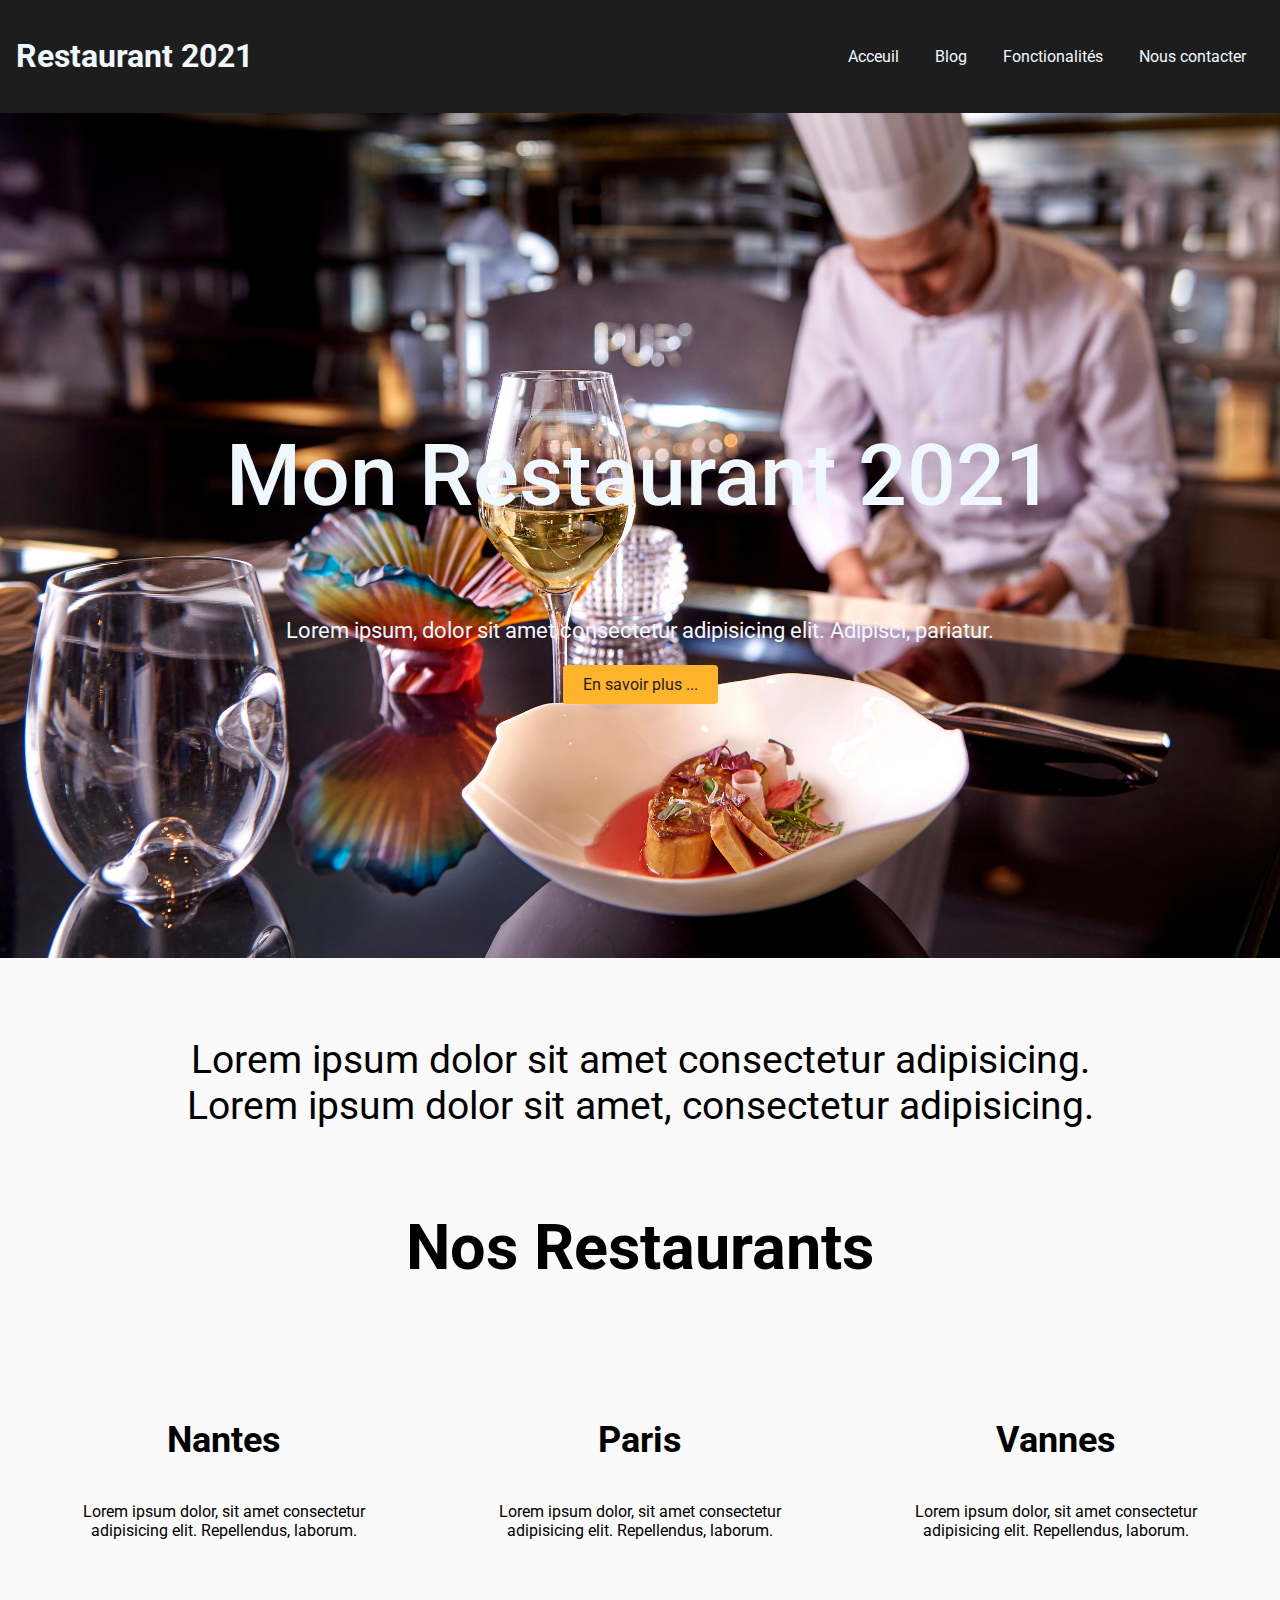
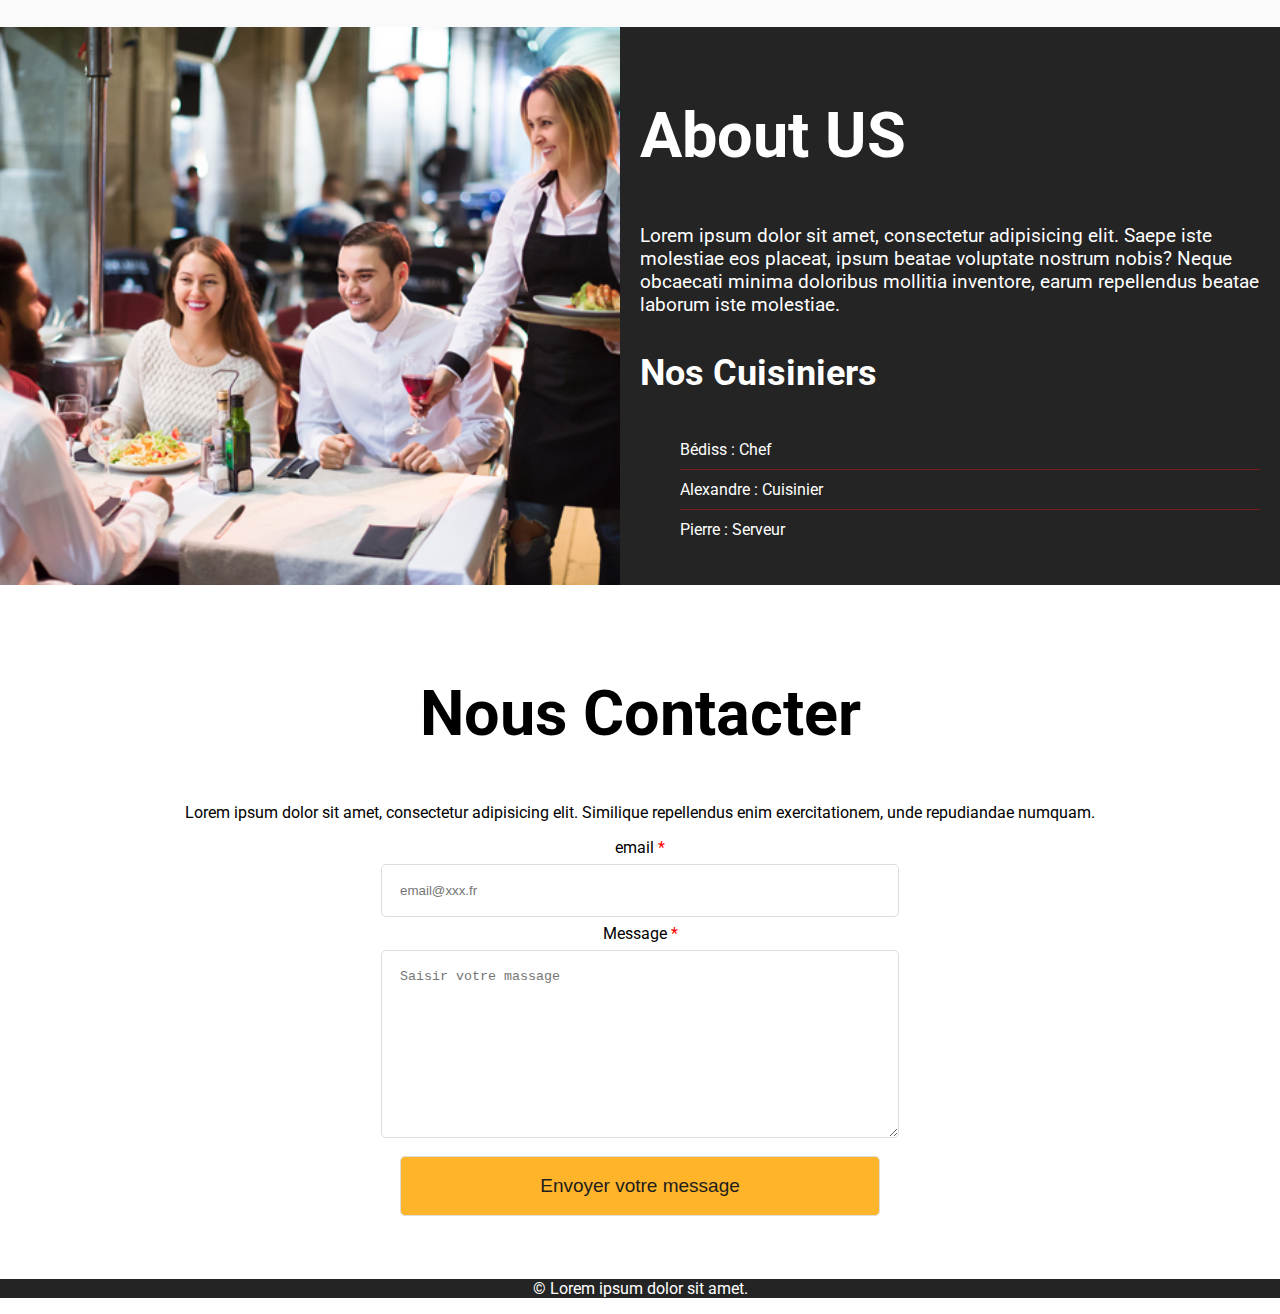
<file: index.html>
<!DOCTYPE html>
<html lang="en">
<head>
    <meta charset="UTF-8">
    <meta http-equiv="X-UA-Compatible" content="IE=edge">
    <meta name="viewport" content="width=device-width, initial-scale=1.0">
    <link rel="stylesheet" href="style.css">
    <link rel="stylesheet" media="sceen and (min-width : 476px) and (max-width:800px)" href="mobile_tablette.css">
    
    <title>Restaurant 2021</title>
</head>
<body>
    <!-- ============================== NAVBAR ============================== -->
    <nav class="navbar">
        <a href="#">
            <h1 class="logo_title"> Restaurant 2021</h1>
        </a>
        <ul>
            <li><a href="#"> Acceuil</a></li>
            <li><a href="#"> Blog</a></li>
            <li><a href="#"> Fonctionalités</a></li>
            <li><a href="#"> Nous contacter</a></li>
        </ul>
    </nav>



    <!-- ============================== HEADER ============================== -->

    <header class="header">
        <div class="header_content">
            <h1 class="header_0">
                Mon Restaurant 2021
            </h1>
            <p class="cta_catch"> Lorem ipsum, dolor sit amet consectetur adipisicing elit. Adipisci, pariatur.</p>
            <a href="#" class="btn btn_cta"> En savoir plus ...</a>
        </div>

    </header>

    <!-- ============================== Localisation ============================== -->
<section class="location_section center-text ptb1">
    <div class="container">
        <p class="location_section_top_text">
            Lorem ipsum dolor sit amet consectetur adipisicing.
            <br>
            Lorem ipsum dolor sit amet, consectetur adipisicing.
        </p>
        <h2 class="header_1">Nos Restaurants</h2>
        <div class="locations">
            <div class="location">
                <h3 class="header_2">Nantes </h3>
                <p class="location_text">Lorem ipsum dolor, sit amet consectetur adipisicing elit. Repellendus, laborum.</p>
            </div>
            <div class="location">
                <h3 class="header_2">Paris</h3>
                <p class="location_text">Lorem ipsum dolor, sit amet consectetur adipisicing elit. Repellendus, laborum.</p>
            </div>    
            <div class="location">
                <h3 class="header_2">Vannes</h3>
                <p class="location_text">Lorem ipsum dolor, sit amet consectetur adipisicing elit. Repellendus, laborum.</p>
            </div>
        </div>
    </div>
</section>

    <!-- ============================== About US ============================== -->
<section class="about_us">
    <div class="about_us_img"></div>
    <div class="about_us_content p_2">
        <h2 class="header_1">About US</h2>
        <p class="about_us_text ptb_2">
            Lorem ipsum dolor sit amet, consectetur adipisicing elit. 
            Saepe iste molestiae eos placeat, ipsum beatae voluptate nostrum nobis? 
            Neque obcaecati minima doloribus mollitia inventore, earum repellendus beatae
            laborum iste molestiae.
        </p>
        <h3 class="header_2">Nos cuisiniers</h3>
        <ul class="about_us_list ptb_3">
            <li> Bédiss : Chef</li>
            <li> Alexandre : Cuisinier</li>
            <li> Pierre : Serveur</li>
        </ul>
    </div>
</section>

    <!-- ============================== Contact  ============================== -->
<section class="contact center-text">
    <div class="contact_form p_1">
        <h2 class="header_1">Nous contacter</h2>
        <p class="contact_text ptb_2">
            Lorem ipsum dolor sit amet, consectetur adipisicing elit. 
            Similique repellendus enim exercitationem, unde repudiandae numquam.
        </p>
        <form >
            <div class="label_input_group">
                <label for="email">email <span class="input_required">*</span></label>
                <input type="email" name="email" id="email" placeholder="email@xxx.fr" required>
            </div>
            <div class="label_input_group">
                <label for="message">Message <span class="input_required">*</span></label>
                <textarea name="message" id="message" placeholder="Saisir votre massage" required
            name="" id="" cols="30" rows="10"></textarea>
            </div>
            <input type="submit" value="Envoyer votre message" class="btn btn_contact">


        </form>
    </div>

</section>

 <!-- ============================== Footer  ============================== -->
<footer class="main_footer center-text ptb_2">
    <div class="containier">
        <p>&copy Lorem ipsum dolor sit amet. </p>
    </div>
</footer>







</body>
</html>
</file>
<file: style.css>
@import url('https://fonts.googleapis.com/css2?family=Roboto:wght@300;400;700&display=swap');

/* Réinitiliser la page par défaut */
body{

    /* Paramètre par défaut */
    
    margin: 0px;
    padding: 0px;
    box-sizing: border-box;   /* pour que le calcul se fasse bien au niveau de nos boites */

    /* -------- */
    font-family: "Roboto", sans-serif;
}

a {
    text-decoration :none;      /*enlever les underline du a*/
}
/* ===================== Contrôler la Taille de nos élemensts ====================== */
        /* =========== Class Utilitaire =========== */

        /* Titre */
.header_0{
    font-size: 86px;
    font-weight: 500;
}

h1,h2,h3,h4,h5{ font-weight: 500px; text-transform: capitalize;}

.header_1{
    font-size: 63px;
}

.header_2{
    font-size: 36px;
}

.center-text{
    text-align: center;
}

.ptb1{ padding: 40px 0;}
.ptb2{ padding: 20px 0;}
.ptb3{ padding: 10px 0;}

.p_1{padding:40px}
.p_2{padding:20px}

.container {
    max-width: 1280px;
    margin: auto;/* centrer le contenu */
    overflow: hidden;   /* s'il y a du contenu qui dépasse */
}
    /* Bouton */
.btn{
    color: #1d1d1d;
    background-color:white;
    padding: 10px 20px;
    border-radius: 4px;
    cursor: pointer;
}


ul{
    list-style-type: none;
}


/* ============================== NAVBAR ============================== */
.navbar{
    display: flex;
    justify-content: space-between;
    background-color: #1d1d1d;
    padding: 16px;
}



.logo_title,.header , .navbar ul li a{
    color: aliceblue;
}

.navbar ul{
    display: flex;
    align-items: center;
    list-style-type: none;
}

.navbar ul li a{
    padding: 12px;
    margin: 6px;
}

.navbar ul li a:hover{
    color: #1d1d1d;
    background-color: #ffb42a;
    border-radius:4px ;
}

/* ============================== HEADER ==============================  */
.header{
    background: url("./img/Pur-Restaurant-Paris.jpg") no-repeat center center/cover;
    height: 93.9vh;
}

.header .header_content{
    background-color: black 0.65;
    height: 100%;
    display: flex;
    flex-direction:column;
    justify-content: center;
    align-items: center;
    padding-bottom: 35px;

}


/* Bouton autre */
.btn_cta{ background-color: #ffb42a;}

.btn_cta:hover{ background-color: #1d1d1d ; color: #ffb42a;}

.header .header_content .header_0{padding-bottom: 12px;}

.cta_catch{  font-size: 22px; margin-bottom: 22px;}


/* ============================== Localisation ==============================  */

.location_section{
    background-color: #fafafa;
}

.location_section_top_text{
    font-size: 39px;
    font-weight: 700px;
    padding-bottom: 30px;
}


.locations{
    display: flex;
    padding: 16px;
}

.location{
    padding: 30px 30px 15px 30px;
}

.location_text{
    padding-top: 5px;
}

/* ============================== About us ==============================  */

.about_us{
    display: flex;
    /* height: 400px; */
}

.about_us div{
    flex: 1;
}

.about_us .about_us_img{
    background: url("./img/personnel-restaurant.png") no-repeat center top/cover;
}

.about_us_content{
    background-color: #242424;
    color: #fff;
}

.about_us_text{
    font-size: 19px;
}

.about_us li{
    padding: 10px 0px;
    border-bottom: 1px solid #7e1d1d;
}

.about_us li:nth-last-of-type(1){
    border:none
}


/* ============================== Contact ==============================  */
.contact .contact_form label{
    /* width: 62px; */
    display: block;
}


.contact .contact_form input, .contact .contact_form textarea{
    width: 40%;
    padding: 18px;
    margin: 7px 0px;
    border: 1px solid #dddddd;
    border-radius: 5px;
}

.btn_contact{ background-color: #ffb42a; font-size: 19px;}

.btn_contact:hover{ background-color: #1d1d1d ; color: #ffb42a;}

.input_required{
    color: red;
}



/* ============================== Footer ==============================  */
.main_footer{
    background-color: #242424;
    color: #fff;
}
</file>
<file: mobile_tablette.css>
/* NAVBAR : responsive */

.header_0{
    font-size: 4rem; 
}


.header_1{
    line-height: 4rem;
}
.navbar{
    flex-direction: column;
    align-items: center;
}
.navbar ul {
    flex-direction: column;
}
.navbar ul li {
    margin:1rem 0 1.1rem 0;
}



/* HEADER */
.cta_catch {
    font-size: 1rem;
    text-align: center;
    padding: 0 0.2rem;
}

.header_0{
    text-align: center;
    color:rgb(172, 11, 11);
}


/* About us */

.about_us .about_us_img{display: none;}

/* Nous Contacter */
</file>
